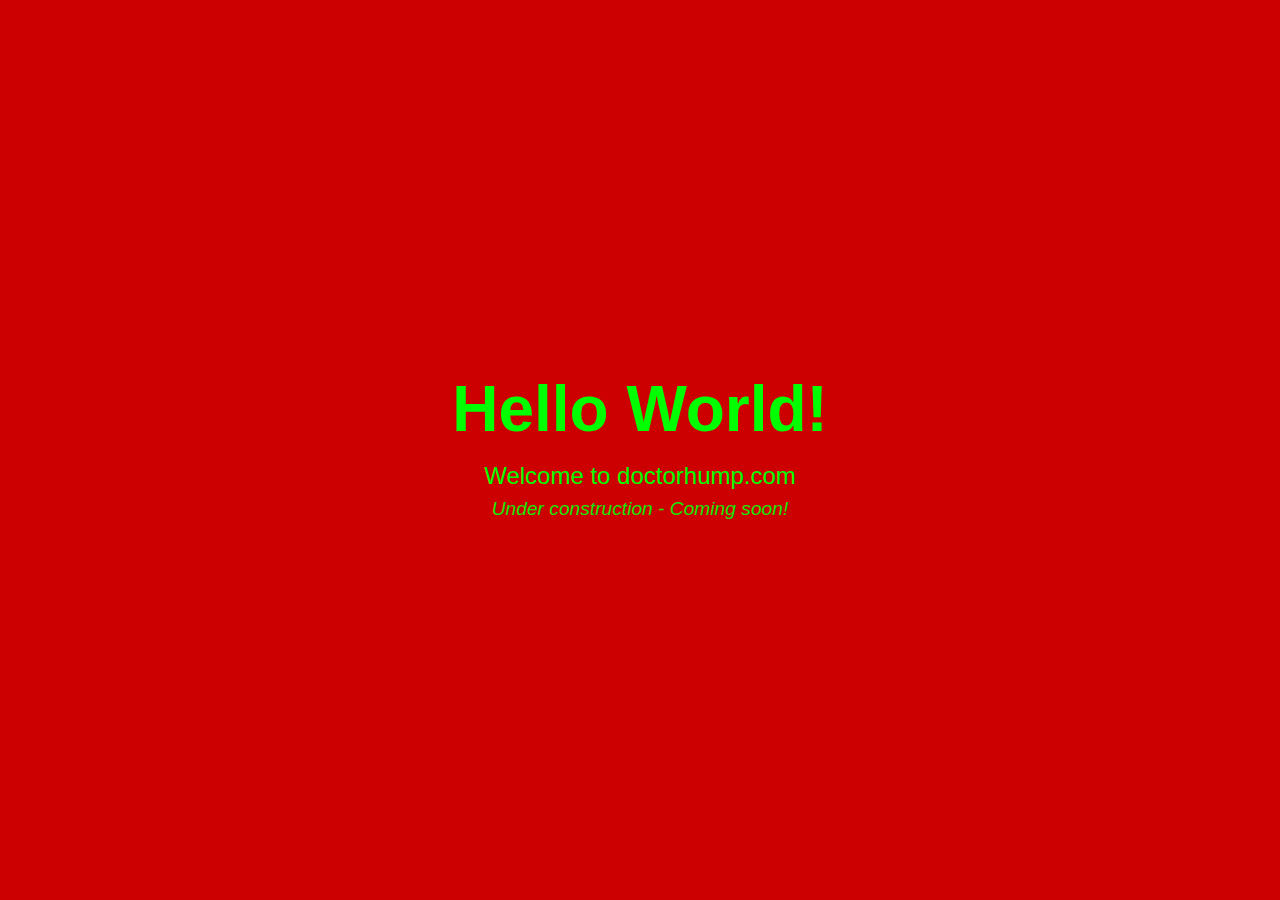
<file: index.html>
<!DOCTYPE html>
<html lang="en">
<head>
    <meta charset="UTF-8">
    <meta name="viewport" content="width=device-width, initial-scale=1.0">
    <title>Dr. Hump - Academic Website</title>
    <link rel="stylesheet" href="styles.css">
</head>
<body>
    <div class="container">
        <h1>Hello World!</h1>
        <p>Welcome to doctorhump.com</p>
        <p class="tagline">Under construction - Coming soon!</p>
    </div>
</body>
</html>
</file>
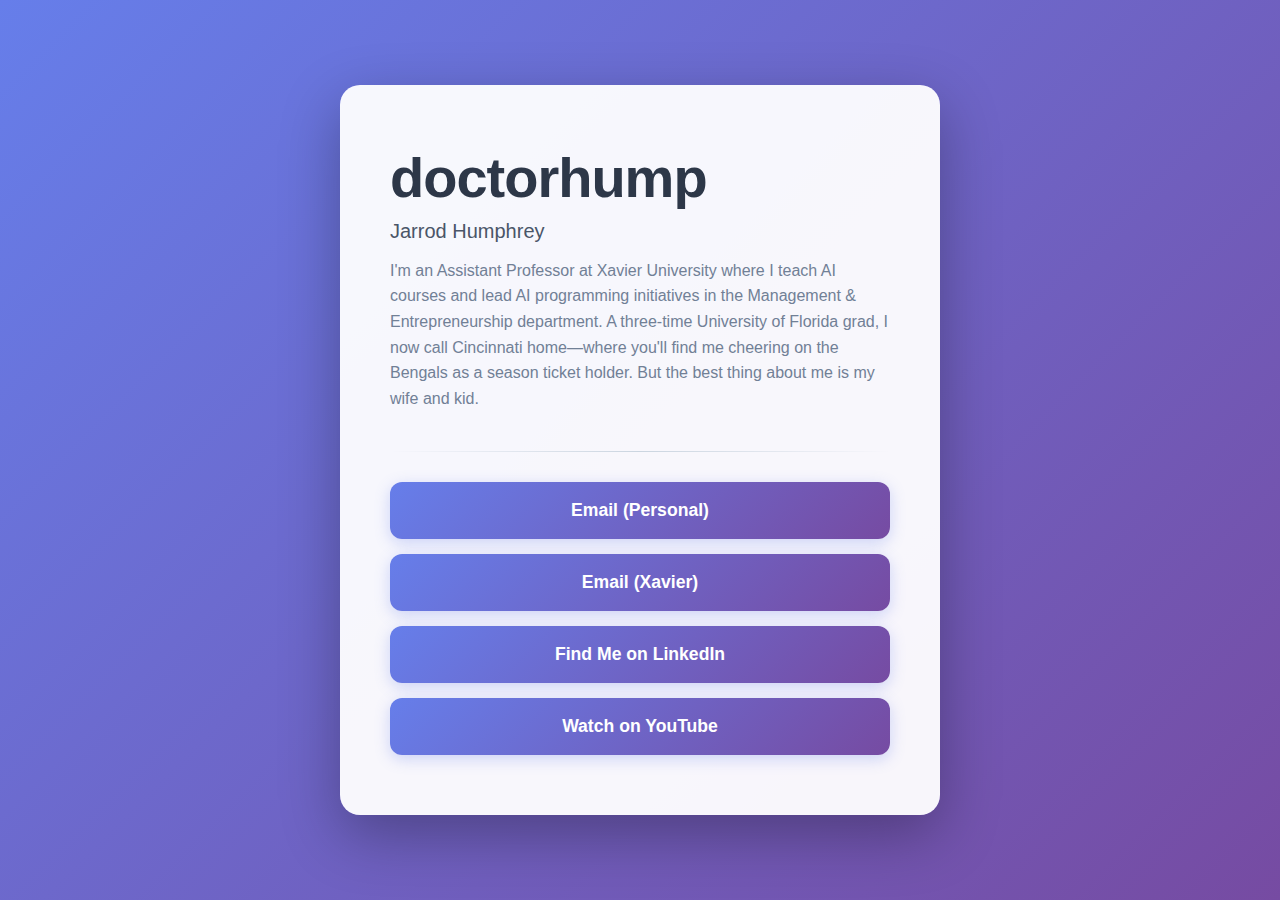
<file: website/index.html>
<!DOCTYPE html>
<html lang="en">
<head>
    <meta charset="UTF-8">
    <meta name="viewport" content="width=device-width, initial-scale=1.0">
    <title>doctorhump - Jarrod Humphrey</title>
    <style>
        * {
            margin: 0;
            padding: 0;
            box-sizing: border-box;
        }

        body {
            font-family: -apple-system, BlinkMacSystemFont, 'Segoe UI', Roboto, Oxygen, Ubuntu, Cantarell, sans-serif;
            background: linear-gradient(135deg, #667eea 0%, #764ba2 100%);
            min-height: 100vh;
            display: flex;
            align-items: center;
            justify-content: center;
            padding: 20px;
        }

        .container {
            background: rgba(255, 255, 255, 0.95);
            border-radius: 20px;
            padding: 60px 50px;
            max-width: 600px;
            width: 100%;
            box-shadow: 0 20px 60px rgba(0, 0, 0, 0.3);
        }

        h1 {
            font-size: 3.5rem;
            font-weight: 700;
            color: #2d3748;
            margin-bottom: 10px;
            letter-spacing: -1px;
        }

        .subtitle {
            font-size: 1.25rem;
            color: #4a5568;
            margin-bottom: 15px;
            font-weight: 400;
        }

        .position {
            font-size: 1rem;
            color: #718096;
            margin-bottom: 40px;
            line-height: 1.6;
        }

        .links {
            display: flex;
            flex-direction: column;
            gap: 15px;
        }

        .button {
            display: block;
            padding: 18px 30px;
            background: linear-gradient(135deg, #667eea 0%, #764ba2 100%);
            border-radius: 12px;
            text-decoration: none;
            color: white;
            font-size: 1.1rem;
            font-weight: 600;
            text-align: center;
            transition: all 0.3s ease;
            border: none;
            box-shadow: 0 4px 15px rgba(102, 126, 234, 0.3);
        }

        .button:hover {
            transform: translateY(-2px);
            box-shadow: 0 6px 20px rgba(102, 126, 234, 0.4);
        }

        .button:active {
            transform: translateY(0);
        }

        .divider {
            height: 1px;
            background: linear-gradient(to right, transparent, #cbd5e0, transparent);
            margin: 30px 0;
        }

        @media (max-width: 600px) {
            .container {
                padding: 40px 30px;
            }

            h1 {
                font-size: 2.5rem;
            }

            .subtitle {
                font-size: 1.1rem;
            }

            .button {
                font-size: 1rem;
                padding: 16px 25px;
            }
        }
    </style>
</head>
<body>
    <div class="container">
        <h1>doctorhump</h1>
        <div class="subtitle">Jarrod Humphrey</div>
        <div class="position">
            I'm an Assistant Professor at Xavier University where I teach AI courses and lead AI programming initiatives in the Management & Entrepreneurship department. A three-time University of Florida grad, I now call Cincinnati home—where you'll find me cheering on the Bengals as a season ticket holder. But the best thing about me is my wife and kid.
        </div>

        <div class="divider"></div>

        <div class="links">
            <a href="mailto:jarrodhumphrey@gmail.com" class="button">Email (Personal)</a>
            <a href="mailto:humphreyj5@xavier.edu" class="button">Email (Xavier)</a>
            <a href="https://www.linkedin.com/in/jarrodhhumphrey/" target="_blank" class="button">Find Me on LinkedIn</a>
            <a href="http://youtube.com/channel/UCz0xVTp0WazQLvGRUGHxPug" target="_blank" class="button">Watch on YouTube</a>
        </div>
    </div>
</body>
</html>
</file>
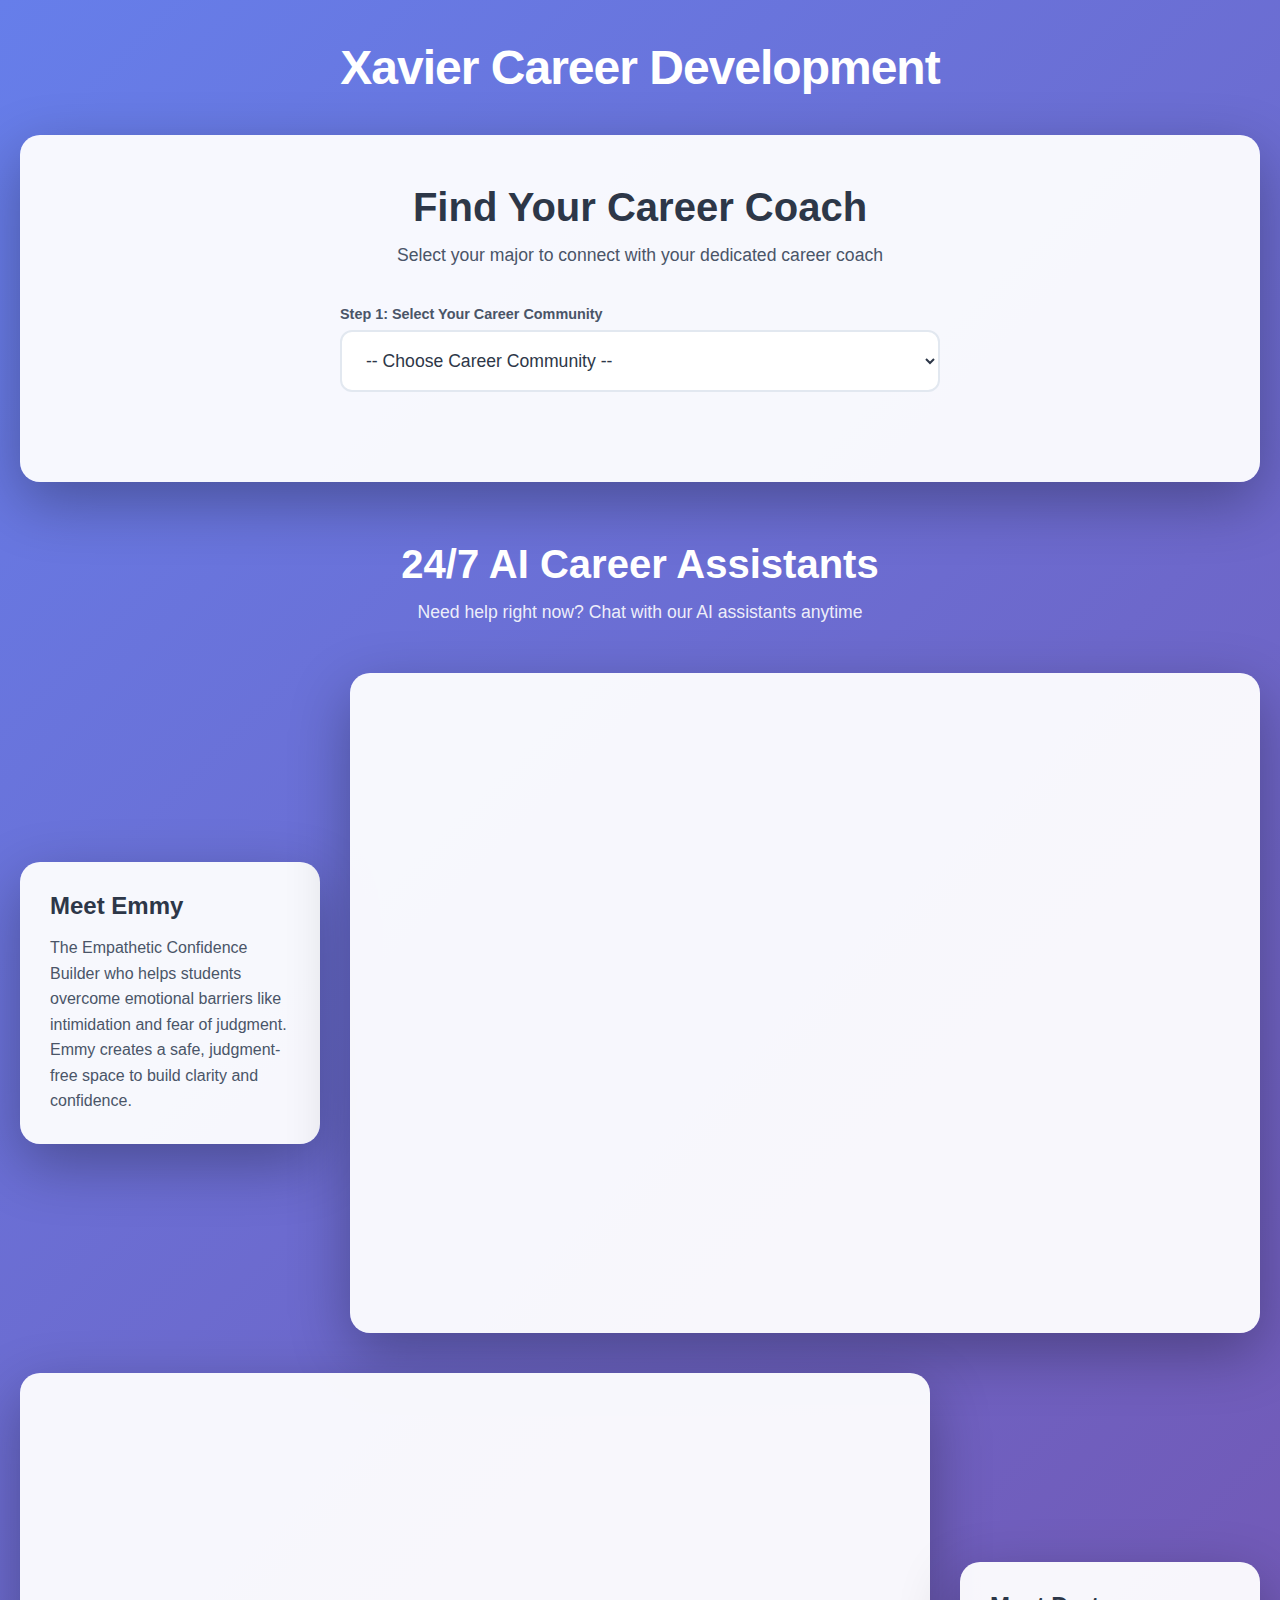
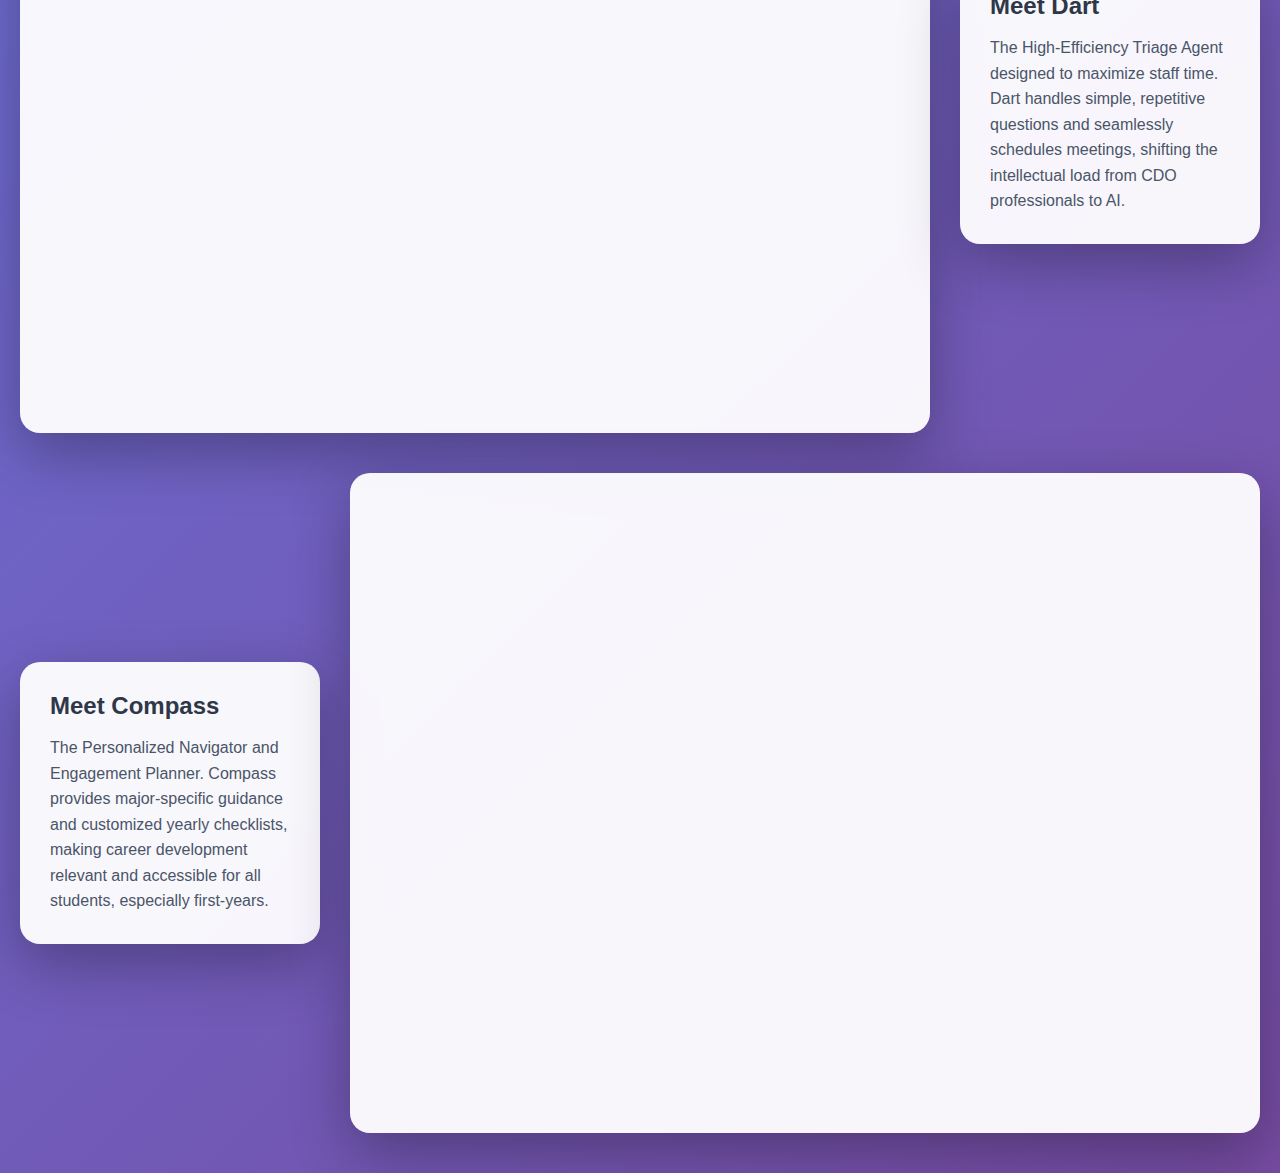
<file: docs/cdo.html>
<!DOCTYPE html>
<html lang="en">
<head>
    <meta charset="UTF-8">
    <meta name="viewport" content="width=device-width, initial-scale=1.0">
    <title>CDO - doctorhump</title>
    <style>
        * {
            margin: 0;
            padding: 0;
            box-sizing: border-box;
        }

        body {
            font-family: -apple-system, BlinkMacSystemFont, 'Segoe UI', Roboto, Oxygen, Ubuntu, Cantarell, sans-serif;
            background: linear-gradient(135deg, #667eea 0%, #764ba2 100%);
            min-height: 100vh;
            padding: 40px 20px;
        }

        .container {
            max-width: 1400px;
            margin: 0 auto;
        }

        h1 {
            font-size: 3rem;
            font-weight: 700;
            color: white;
            margin-bottom: 40px;
            text-align: center;
            letter-spacing: -1px;
        }

        .chatbot-section {
            display: flex;
            gap: 30px;
            margin-bottom: 40px;
            align-items: center;
        }

        .chatbot-section:last-child {
            margin-bottom: 0;
        }

        .chatbot-section.reverse {
            flex-direction: row-reverse;
        }

        .info-box {
            flex: 0 0 300px;
            background: rgba(255, 255, 255, 0.95);
            border-radius: 20px;
            padding: 30px;
            box-shadow: 0 20px 60px rgba(0, 0, 0, 0.3);
        }

        .info-box h2 {
            font-size: 1.5rem;
            font-weight: 700;
            color: #2d3748;
            margin-bottom: 15px;
        }

        .info-box p {
            font-size: 1rem;
            color: #4a5568;
            line-height: 1.6;
        }

        .chatbot-wrapper {
            flex: 1;
            background: rgba(255, 255, 255, 0.95);
            border-radius: 20px;
            padding: 30px;
            box-shadow: 0 20px 60px rgba(0, 0, 0, 0.3);
        }

        .chatbot-container {
            min-height: 600px;
            width: 100%;
        }

        @media (max-width: 1024px) {
            .chatbot-section,
            .chatbot-section.reverse {
                flex-direction: column;
            }

            .info-box {
                flex: 1 1 auto;
                width: 100%;
            }
        }

        @media (max-width: 768px) {
            h1 {
                font-size: 2rem;
            }

            .chatbot-wrapper {
                padding: 20px;
            }

            .chatbot-container {
                min-height: 500px;
            }

            .info-box {
                padding: 20px;
            }
        }

        /* Coach Finder Styles */
        .coach-finder-section {
            background: rgba(255, 255, 255, 0.95);
            border-radius: 20px;
            padding: 50px;
            margin-bottom: 60px;
            box-shadow: 0 20px 60px rgba(0, 0, 0, 0.3);
        }

        .coach-finder-section h2 {
            font-size: 2.5rem;
            font-weight: 700;
            color: #2d3748;
            margin-bottom: 15px;
            text-align: center;
        }

        .coach-finder-section .subtitle {
            font-size: 1.1rem;
            color: #4a5568;
            text-align: center;
            margin-bottom: 40px;
        }

        .major-selector {
            max-width: 600px;
            margin: 0 auto 40px;
        }

        .selector-row {
            display: flex;
            gap: 20px;
            margin-bottom: 20px;
        }

        .selector-column {
            flex: 1;
        }

        .selector-column label {
            display: block;
            font-size: 0.9rem;
            font-weight: 600;
            color: #4a5568;
            margin-bottom: 8px;
        }

        .major-selector select {
            width: 100%;
            padding: 18px 20px;
            font-size: 1.1rem;
            border: 2px solid #e2e8f0;
            border-radius: 12px;
            background: white;
            color: #2d3748;
            cursor: pointer;
            transition: all 0.3s ease;
        }

        .major-selector select:focus {
            outline: none;
            border-color: #667eea;
            box-shadow: 0 0 0 3px rgba(102, 126, 234, 0.1);
        }

        .major-selector select:disabled {
            background: #f7fafc;
            cursor: not-allowed;
            opacity: 0.6;
        }

        #specificMajorSelect {
            display: none;
        }

        #specificMajorSelect.active {
            display: block;
        }

        @media (max-width: 768px) {
            .selector-row {
                flex-direction: column;
                gap: 0;
            }

            .selector-column {
                margin-bottom: 20px;
            }
        }

        .coach-card {
            display: none;
            max-width: 700px;
            margin: 0 auto;
            padding: 40px;
            background: linear-gradient(135deg, #f7fafc 0%, #edf2f7 100%);
            border-radius: 16px;
            animation: fadeIn 0.5s ease;
        }

        .coach-card.active {
            display: flex;
            gap: 30px;
            align-items: center;
        }

        @keyframes fadeIn {
            from {
                opacity: 0;
                transform: translateY(10px);
            }
            to {
                opacity: 1;
                transform: translateY(0);
            }
        }

        .coach-photo {
            flex: 0 0 180px;
            width: 180px;
            height: 180px;
            border-radius: 50%;
            object-fit: cover;
            border: 5px solid white;
            box-shadow: 0 10px 30px rgba(0, 0, 0, 0.2);
        }

        .coach-info {
            flex: 1;
        }

        .coach-info h3 {
            font-size: 2rem;
            font-weight: 700;
            color: #2d3748;
            margin-bottom: 8px;
        }

        .coach-info .coach-title {
            font-size: 1.1rem;
            color: #667eea;
            font-weight: 600;
            margin-bottom: 15px;
        }

        .coach-info .bio {
            font-size: 1rem;
            color: #4a5568;
            line-height: 1.6;
            margin-bottom: 20px;
        }

        .schedule-btn {
            display: inline-block;
            padding: 16px 32px;
            background: linear-gradient(135deg, #667eea 0%, #764ba2 100%);
            color: white;
            text-decoration: none;
            border-radius: 12px;
            font-weight: 600;
            font-size: 1.1rem;
            transition: all 0.3s ease;
            box-shadow: 0 4px 15px rgba(102, 126, 234, 0.3);
        }

        .schedule-btn:hover {
            transform: translateY(-2px);
            box-shadow: 0 6px 20px rgba(102, 126, 234, 0.4);
        }

        .section-divider {
            text-align: center;
            margin: 60px 0 50px;
        }

        .section-divider h2 {
            font-size: 2.5rem;
            font-weight: 700;
            color: white;
            margin-bottom: 15px;
        }

        .section-divider p {
            font-size: 1.1rem;
            color: rgba(255, 255, 255, 0.9);
        }

        @media (max-width: 768px) {
            .coach-finder-section {
                padding: 30px 20px;
            }

            .coach-finder-section h2 {
                font-size: 2rem;
            }

            .coach-card.active {
                flex-direction: column;
                text-align: center;
            }

            .coach-photo {
                flex: 0 0 150px;
                width: 150px;
                height: 150px;
            }

            .coach-info h3 {
                font-size: 1.5rem;
            }
        }
    </style>
</head>
<body>
    <div class="container">
        <h1>Xavier Career Development</h1>

        <!-- Coach Finder Section -->
        <div class="coach-finder-section">
            <h2>Find Your Career Coach</h2>
            <p class="subtitle">Select your major to connect with your dedicated career coach</p>

            <div class="major-selector">
                <div class="selector-row">
                    <div class="selector-column">
                        <label for="collegeSelect">Step 1: Select Your Career Community</label>
                        <select id="collegeSelect" onchange="showMajors()">
                            <option value="">-- Choose Career Community --</option>
                            <option value="liberal-arts">Liberal Arts / APEX</option>
                            <option value="exploratory">Exploratory / Undecided</option>
                            <option value="arts-comm">Arts & Communication</option>
                            <option value="business-finance">Business - Financial, Economic, Insurance & Operations</option>
                            <option value="business-mgmt">Business - Management, Marketing, & Sports</option>
                            <option value="business-grad">Business - Graduate Students</option>
                            <option value="education">Education</option>
                            <option value="government">Government, Human Services, Non-Profit, & Law</option>
                            <option value="humanities">Humanities</option>
                            <option value="healthcare">Healthcare</option>
                            <option value="stem">STEM</option>
                        </select>
                    </div>
                    <div class="selector-column" id="specificMajorSelect">
                        <label for="majorSelect">Step 2: Select Your Major</label>
                        <select id="majorSelect" onchange="showCoach()">
                            <option value="">-- Choose Major --</option>
                        </select>
                    </div>
                </div>
            </div>

            <!-- Nick Andriole -->
            <div id="coach-nick" class="coach-card">
                <img src="Nick_Andriole.jpg" alt="Nick Andriole" class="coach-photo">
                <div class="coach-info">
                    <h3>Nick Andriole</h3>
                    <p class="coach-title">Assistant Director of Career Development</p>
                    <p class="bio">Nick transitioned from collegiate baseball coaching to higher education career services. He holds a Master's in Higher Education Administration from University of West Georgia and brings his student development philosophy to help Xavier students discover their career goals and build confidence for professional success.</p>
                    <a href="https://xavier.joinhandshake.com" target="_blank" class="schedule-btn">Schedule with Nick</a>
                </div>
            </div>

            <!-- Alyson McAdams (Arts) -->
            <div id="coach-alyson-arts" class="coach-card">
                <img src="Alyson_McAdams.jpg" alt="Alyson McAdams" class="coach-photo">
                <div class="coach-info">
                    <h3>Alyson McAdams</h3>
                    <p class="coach-title">Assistant Director of Career Development</p>
                    <p class="bio">Alyson holds a Master's in Higher Education and an MBA from Xavier University. As a former NCAA Division I student-athlete and team captain, she brings unique insights into competitive environments. She specializes in helping Arts & Communication students explore careers in creative industries, design, and media.</p>
                    <a href="https://xavier.joinhandshake.com" target="_blank" class="schedule-btn">Schedule with Alyson</a>
                </div>
            </div>

            <!-- Alyson McAdams (Management) -->
            <div id="coach-alyson-mgmt" class="coach-card">
                <img src="Alyson_McAdams.jpg" alt="Alyson McAdams" class="coach-photo">
                <div class="coach-info">
                    <h3>Alyson McAdams</h3>
                    <p class="coach-title">Assistant Director of Career Development</p>
                    <p class="bio">Alyson holds a Master's in Higher Education and an MBA from Xavier University. As a former NCAA Division I student-athlete and team captain, she brings unique insights into competitive environments. She specializes in helping Management, Marketing, Entrepreneurship, and Sports students develop their business careers.</p>
                    <a href="https://xavier.joinhandshake.com" target="_blank" class="schedule-btn">Schedule with Alyson</a>
                </div>
            </div>

            <!-- Nick Andriole (Finance) -->
            <div id="coach-nick-finance" class="coach-card">
                <img src="Nick_Andriole.jpg" alt="Nick Andriole" class="coach-photo">
                <div class="coach-info">
                    <h3>Nick Andriole</h3>
                    <p class="coach-title">Assistant Director of Career Development</p>
                    <p class="bio">Nick transitioned from collegiate baseball coaching to higher education career services. He holds a Master's in Higher Education Administration from University of West Georgia and brings his student development philosophy to help Finance, Economics, Accounting, and Business Analytics students navigate their career paths.</p>
                    <a href="https://xavier.joinhandshake.com" target="_blank" class="schedule-btn">Schedule with Nick</a>
                </div>
            </div>

            <!-- Nick Andriole (Humanities) -->
            <div id="coach-nick-hum" class="coach-card">
                <img src="Nick_Andriole.jpg" alt="Nick Andriole" class="coach-photo">
                <div class="coach-info">
                    <h3>Nick Andriole</h3>
                    <p class="coach-title">Assistant Director of Career Development</p>
                    <p class="bio">Nick transitioned from collegiate baseball coaching to higher education career services. He holds a Master's in Higher Education Administration from University of West Georgia and brings his student development philosophy to help Humanities students translate their liberal arts skills into meaningful career opportunities.</p>
                    <a href="https://xavier.joinhandshake.com" target="_blank" class="schedule-btn">Schedule with Nick</a>
                </div>
            </div>

            <!-- Heather Deters (Education) -->
            <div id="coach-heather-edu" class="coach-card">
                <img src="Heather_Deters.jpg" alt="Heather Deters" class="coach-photo">
                <div class="coach-info">
                    <h3>Heather Deters</h3>
                    <p class="coach-title">Senior Assistant Director of Career Development</p>
                    <p class="bio">Heather brings over 9 years of experience at Xavier with a Master's in Education from Ohio State. She leads mentoring programs and specializes in helping Education students navigate careers in teaching, social work, counseling, and educational leadership.</p>
                    <a href="https://xavier.joinhandshake.com" target="_blank" class="schedule-btn">Schedule with Heather</a>
                </div>
            </div>

            <!-- Heather Deters (Healthcare) -->
            <div id="coach-heather-health" class="coach-card">
                <img src="Heather_Deters.jpg" alt="Heather Deters" class="coach-photo">
                <div class="coach-info">
                    <h3>Heather Deters</h3>
                    <p class="coach-title">Senior Assistant Director of Career Development</p>
                    <p class="bio">Heather brings over 9 years of experience at Xavier with a Master's in Education from Ohio State. She leads mentoring programs and specializes in helping Healthcare students navigate careers in nursing, pre-health professions, and health sciences.</p>
                    <a href="https://xavier.joinhandshake.com" target="_blank" class="schedule-btn">Schedule with Heather</a>
                </div>
            </div>

            <!-- Cheyenne Edo-Osagie (Government) -->
            <div id="coach-cheyenne-gov" class="coach-card">
                <img src="Cheyenne_Edo_Osagie.jpg" alt="Cheyenne Edo-Osagie" class="coach-photo">
                <div class="coach-info">
                    <h3>Cheyenne Edo-Osagie</h3>
                    <p class="coach-title">Assistant Director of Career Development</p>
                    <p class="bio">Cheyenne is a proud Xavier alumna with a Master's in Criminal Justice. She brings deep institutional knowledge and passion for student success to help Government, Law, Psychology, Criminal Justice, and Political Science students navigate careers in public service, law, and human services.</p>
                    <a href="https://xavier.joinhandshake.com" target="_blank" class="schedule-btn">Schedule with Cheyenne</a>
                </div>
            </div>

            <!-- Cheyenne Edo-Osagie (STEM) -->
            <div id="coach-cheyenne-stem" class="coach-card">
                <img src="Cheyenne_Edo_Osagie.jpg" alt="Cheyenne Edo-Osagie" class="coach-photo">
                <div class="coach-info">
                    <h3>Cheyenne Edo-Osagie</h3>
                    <p class="coach-title">Assistant Director of Career Development</p>
                    <p class="bio">Cheyenne is a proud Xavier alumna with a Master's in Criminal Justice. She brings deep institutional knowledge and passion for student success to help STEM students in Biology, Chemistry, Computer Science, Data Science, Physics, and Engineering explore technical and scientific careers.</p>
                    <a href="https://xavier.joinhandshake.com" target="_blank" class="schedule-btn">Schedule with Cheyenne</a>
                </div>
            </div>

            <!-- Matescia Stroud -->
            <div id="coach-matescia" class="coach-card">
                <img src="Mateiscia_Stroud.jpg" alt="Matescia Stroud" class="coach-photo">
                <div class="coach-info">
                    <h3>Matescia Stroud</h3>
                    <p class="coach-title">Associate Director of Employer Relations</p>
                    <p class="bio">Matescia brings over 20 years of career development experience with a Master's in Human Resources. As Xavier's DEI and disability services liaison, she specializes in helping graduate business students navigate finance, economics, insurance, and business operations careers with a focus on inclusive professional development.</p>
                    <a href="https://xavier.joinhandshake.com" target="_blank" class="schedule-btn">Schedule with Matescia</a>
                </div>
            </div>
        </div>

        <!-- Section Divider -->
        <div class="section-divider">
            <h2>24/7 AI Career Assistants</h2>
            <p>Need help right now? Chat with our AI assistants anytime</p>
        </div>

        <!-- Chatbot 1 - Info on Left -->
        <div class="chatbot-section">
            <div class="info-box">
                <h2>Meet Emmy</h2>
                <p>The Empathetic Confidence Builder who helps students overcome emotional barriers like intimidation and fear of judgment. Emmy creates a safe, judgment-free space to build clarity and confidence.</p>
            </div>
            <div class="chatbot-wrapper">
                <div id="customgpt_chat_1" class="chatbot-container"></div>
            </div>
        </div>

        <!-- Chatbot 2 - Info on Right -->
        <div class="chatbot-section reverse">
            <div class="info-box">
                <h2>Meet Dart</h2>
                <p>The High-Efficiency Triage Agent designed to maximize staff time. Dart handles simple, repetitive questions and seamlessly schedules meetings, shifting the intellectual load from CDO professionals to AI.</p>
            </div>
            <div class="chatbot-wrapper">
                <div id="customgpt_chat_2" class="chatbot-container"></div>
            </div>
        </div>

        <!-- Chatbot 3 - Info on Left -->
        <div class="chatbot-section">
            <div class="info-box">
                <h2>Meet Compass</h2>
                <p>The Personalized Navigator and Engagement Planner. Compass provides major-specific guidance and customized yearly checklists, making career development relevant and accessible for all students, especially first-years.</p>
            </div>
            <div class="chatbot-wrapper">
                <div id="customgpt_chat_3" class="chatbot-container"></div>
            </div>
        </div>
    </div>

    <!-- Chatbot 1 Script -->
    <script src="https://cdn.customgpt.ai/js/embed.js" defer div_id="customgpt_chat_1" p_id="85171" p_key="6691240352d44c1d1a55dd6403074e59"></script>

    <!-- Chatbot 2 Script -->
    <script src="https://cdn.customgpt.ai/js/embed.js" defer div_id="customgpt_chat_2" p_id="86004" p_key="40ef6cb327cea87b81866adf6c09613c"></script>

    <!-- Chatbot 3 Script -->
    <script src="https://cdn.customgpt.ai/js/embed.js" defer div_id="customgpt_chat_3" p_id="86009" p_key="76084897b45e8c8c38dbab45dc247dc2"></script>

    <!-- Coach Finder JavaScript -->
    <script>
        // Major mappings for each career community
        const majorsByCollege = {
            'liberal-arts': {
                'Liberal Arts / APEX': [
                    ['Liberal Arts / APEX (Any Major)', 'nick']
                ]
            },
            'exploratory': {
                'Exploratory / Undecided': [
                    ['Exploratory / Undecided', 'nick']
                ]
            },
            'arts-comm': {
                'Arts & Communication': [
                    ['3D Animation & Game Design', 'alyson-arts'],
                    ['Art', 'alyson-arts'],
                    ['Communication Studies', 'alyson-arts'],
                    ['Digital Innovation, Film, & Television', 'alyson-arts'],
                    ['Digital and Strategic Communication', 'alyson-arts'],
                    ['Fine Arts', 'alyson-arts'],
                    ['Graphic Design', 'alyson-arts']
                ]
            },
            'business-finance': {
                'Financial, Economic, Insurance & Business Operations': [
                    ['Accounting', 'nick-finance'],
                    ['Business Analytics and Information Systems', 'nick-finance'],
                    ['Economics', 'nick-finance'],
                    ['Finance', 'nick-finance']
                ]
            },
            'business-mgmt': {
                'Management, Marketing, & Sports': [
                    ['Entrepreneurship & Innovation', 'alyson-mgmt'],
                    ['International Business', 'alyson-mgmt'],
                    ['Management', 'alyson-mgmt'],
                    ['Marketing', 'alyson-mgmt'],
                    ['Sport Administration', 'alyson-mgmt'],
                    ['Sport Management & Marketing', 'alyson-mgmt']
                ]
            },
            'business-grad': {
                'Graduate Business': [
                    ['Graduate Business (All Majors)', 'matescia']
                ]
            },
            'education': {
                'Education': [
                    ['Coaching Education', 'heather-edu'],
                    ['Educational Administration', 'heather-edu'],
                    ['Pre-Elementary Education', 'heather-edu'],
                    ['Elementary Education', 'heather-edu'],
                    ['Middle Grades Education', 'heather-edu'],
                    ['Secondary Education', 'heather-edu'],
                    ['Montessori Education', 'heather-edu'],
                    ['Multicultural Literature', 'heather-edu'],
                    ['Music', 'heather-edu'],
                    ['Music Performance', 'heather-edu'],
                    ['Music Production', 'heather-edu'],
                    ['Musical Theatre', 'heather-edu'],
                    ['School Counseling', 'heather-edu'],
                    ['Social Work', 'heather-edu'],
                    ['Special Education', 'heather-edu'],
                    ['TESOL', 'heather-edu'],
                    ['Theatre', 'heather-edu']
                ]
            },
            'government': {
                'Government, Human Services, Non-Profit, & Law': [
                    ['Criminal Justice', 'cheyenne-gov'],
                    ['Gender & Diversity Studies', 'cheyenne-gov'],
                    ['International Studies', 'cheyenne-gov'],
                    ['Philosophy', 'cheyenne-gov'],
                    ['Philosophy, Politics, and the Public (PPP)', 'cheyenne-gov'],
                    ['Political Science', 'cheyenne-gov'],
                    ['Psychology', 'cheyenne-gov'],
                    ['Clinical Psychology', 'cheyenne-gov'],
                    ['Sociology', 'cheyenne-gov']
                ]
            },
            'humanities': {
                'Humanities': [
                    ['English', 'nick-hum'],
                    ['Foreign Languages', 'nick-hum'],
                    ['History', 'nick-hum'],
                    ['Organizational Leadership', 'nick-hum'],
                    ['Theology', 'nick-hum']
                ]
            },
            'healthcare': {
                'Healthcare': [
                    ['Athletic Training', 'heather-health'],
                    ['Exercise Science', 'heather-health'],
                    ['Health Administration', 'heather-health'],
                    ['Health Science and Wellness', 'heather-health'],
                    ['Medical Health & Humanities', 'heather-health'],
                    ['Nursing', 'heather-health'],
                    ['Occupational Therapy', 'heather-health'],
                    ['Pre-Dental', 'heather-health'],
                    ['Pre-Medicine', 'heather-health'],
                    ['Pre-Pharmacy', 'heather-health'],
                    ['Pre-Veterinary Sciences', 'heather-health'],
                    ['Speech, Language, & Communicative Behavior', 'heather-health']
                ]
            },
            'stem': {
                'STEM': [
                    ['Actuarial Science', 'cheyenne-stem'],
                    ['Artificial Intelligence', 'cheyenne-stem'],
                    ['Applied Physics', 'cheyenne-stem'],
                    ['Biology', 'cheyenne-stem'],
                    ['Biomedical Sciences', 'cheyenne-stem'],
                    ['Biophysics', 'cheyenne-stem'],
                    ['Biological Sciences for Business', 'cheyenne-stem'],
                    ['Chemistry', 'cheyenne-stem'],
                    ['Computer Science', 'cheyenne-stem'],
                    ['Cybersecurity', 'cheyenne-stem'],
                    ['Data Science', 'cheyenne-stem'],
                    ['Engineering Physics', 'cheyenne-stem'],
                    ['Environmental Sciences & Sustainability', 'cheyenne-stem'],
                    ['Genetics', 'cheyenne-stem'],
                    ['Mathematics', 'cheyenne-stem'],
                    ['Microbiology', 'cheyenne-stem'],
                    ['Neuroscience', 'cheyenne-stem'],
                    ['Physics', 'cheyenne-stem'],
                    ['Teaching Life Integrated Science', 'cheyenne-stem'],
                    ['Teaching Life Sciences & Chemistry', 'cheyenne-stem']
                ]
            }
        };

        function showMajors() {
            const collegeSelect = document.getElementById('collegeSelect');
            const majorSelect = document.getElementById('majorSelect');
            const specificMajorDiv = document.getElementById('specificMajorSelect');

            // Clear previous majors
            majorSelect.innerHTML = '<option value="">-- Choose Major --</option>';

            // Hide coach cards
            const allCards = document.querySelectorAll('.coach-card');
            allCards.forEach(card => card.classList.remove('active'));

            const selectedCollege = collegeSelect.value;

            if (selectedCollege && majorsByCollege[selectedCollege]) {
                // Show the major dropdown
                specificMajorDiv.classList.add('active');

                // Populate majors organized by category
                const categories = majorsByCollege[selectedCollege];
                for (const [category, majors] of Object.entries(categories)) {
                    const optgroup = document.createElement('optgroup');
                    optgroup.label = category;

                    majors.forEach(([majorName, coachId]) => {
                        const option = document.createElement('option');
                        option.value = coachId;
                        option.textContent = majorName;
                        optgroup.appendChild(option);
                    });

                    majorSelect.appendChild(optgroup);
                }
            } else {
                // Hide the major dropdown
                specificMajorDiv.classList.remove('active');
            }
        }

        function showCoach() {
            // Hide all coach cards
            const allCards = document.querySelectorAll('.coach-card');
            allCards.forEach(card => card.classList.remove('active'));

            // Get selected value
            const selectedValue = document.getElementById('majorSelect').value;

            // Show the selected coach card
            if (selectedValue) {
                const coachCard = document.getElementById('coach-' + selectedValue);
                if (coachCard) {
                    coachCard.classList.add('active');
                }
            }
        }
    </script>
</body>
</html>
</file>
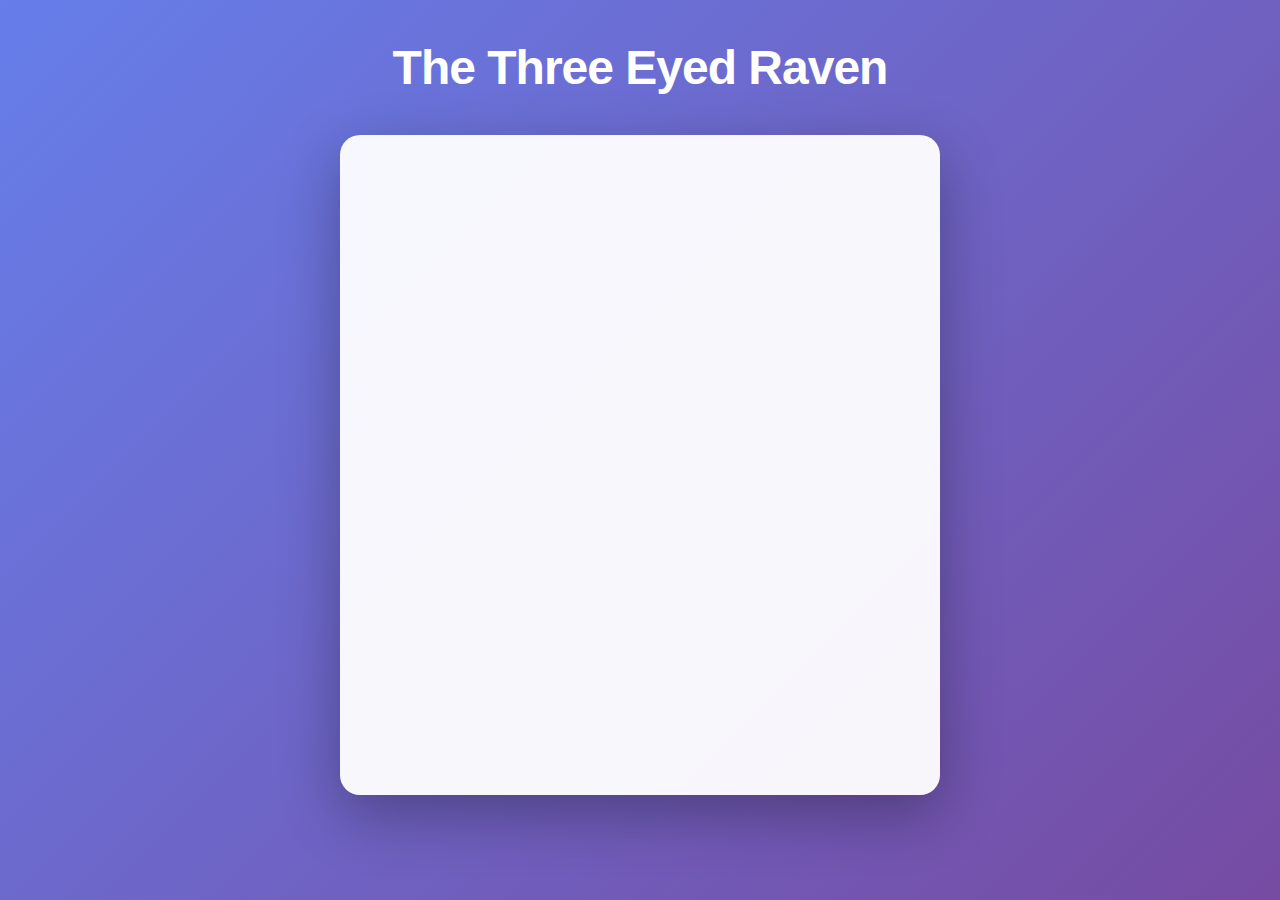
<file: docs/raven.html>
<!DOCTYPE html>
<html lang="en">
<head>
    <meta charset="UTF-8">
    <meta name="viewport" content="width=device-width, initial-scale=1.0">
    <title>The Three Eyed Raven</title>
    <style>
        * {
            margin: 0;
            padding: 0;
            box-sizing: border-box;
        }

        body {
            font-family: -apple-system, BlinkMacSystemFont, 'Segoe UI', Roboto, Oxygen, Ubuntu, Cantarell, sans-serif;
            background: linear-gradient(135deg, #667eea 0%, #764ba2 100%);
            min-height: 100vh;
            padding: 40px 20px;
        }

        .container {
            max-width: 600px;
            margin: 0 auto;
        }

        h1 {
            font-size: 3rem;
            font-weight: 700;
            color: white;
            margin-bottom: 40px;
            text-align: center;
            letter-spacing: -1px;
        }

        .chatbot-wrapper {
            background: rgba(255, 255, 255, 0.95);
            border-radius: 20px;
            padding: 30px;
            box-shadow: 0 20px 60px rgba(0, 0, 0, 0.3);
        }

        .chatbot-container {
            min-height: 600px;
            width: 100%;
        }

        @media (max-width: 768px) {
            h1 {
                font-size: 2rem;
            }

            .chatbot-wrapper {
                padding: 20px;
            }

            .chatbot-container {
                min-height: 500px;
            }
        }
    </style>
</head>
<body>
    <div class="container">
        <h1>The Three Eyed Raven</h1>

        <div class="chatbot-wrapper">
            <div id="customgpt_chat" class="chatbot-container"></div>
        </div>
    </div>

    <script src="https://cdn.customgpt.ai/js/embed.js" defer div_id="customgpt_chat" p_id="86313" p_key="ef5a79f6ad8f09fbcd54e65c6eadf12f"></script>
</body>
</html>
</file>
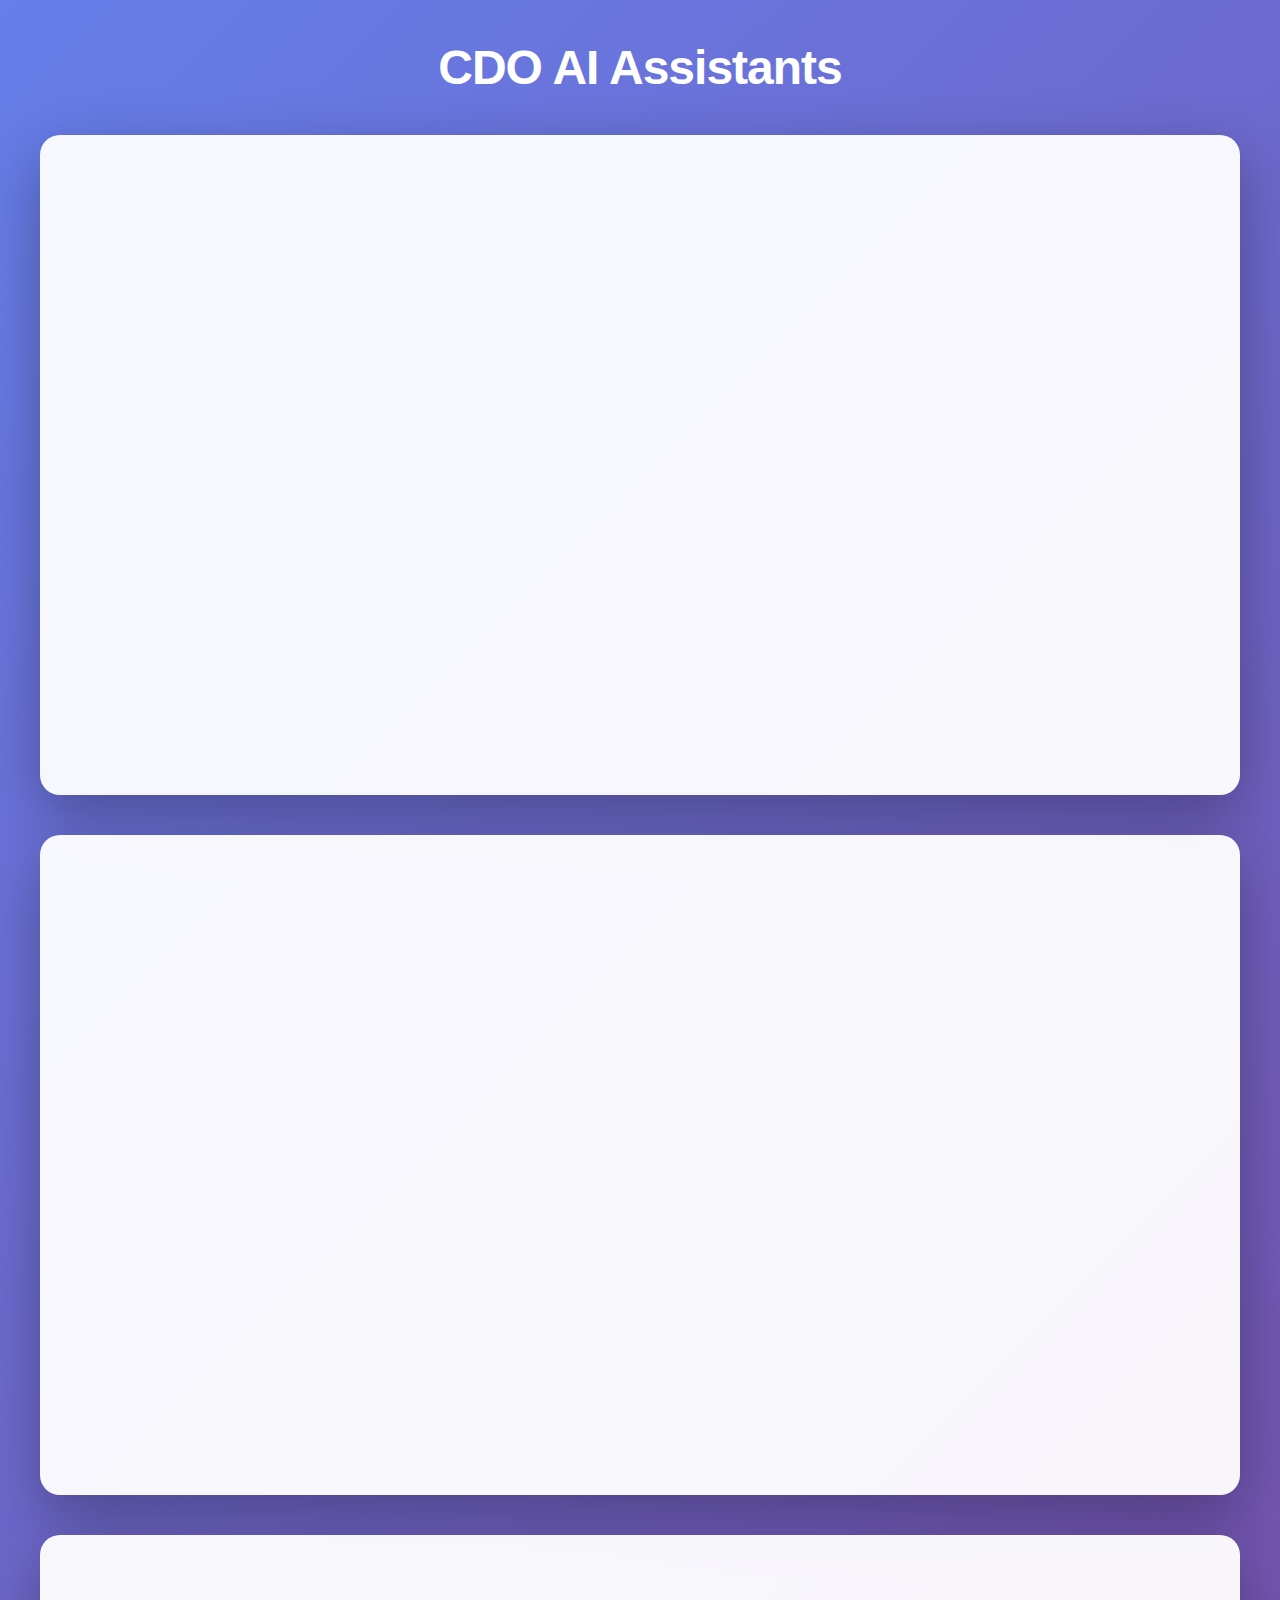
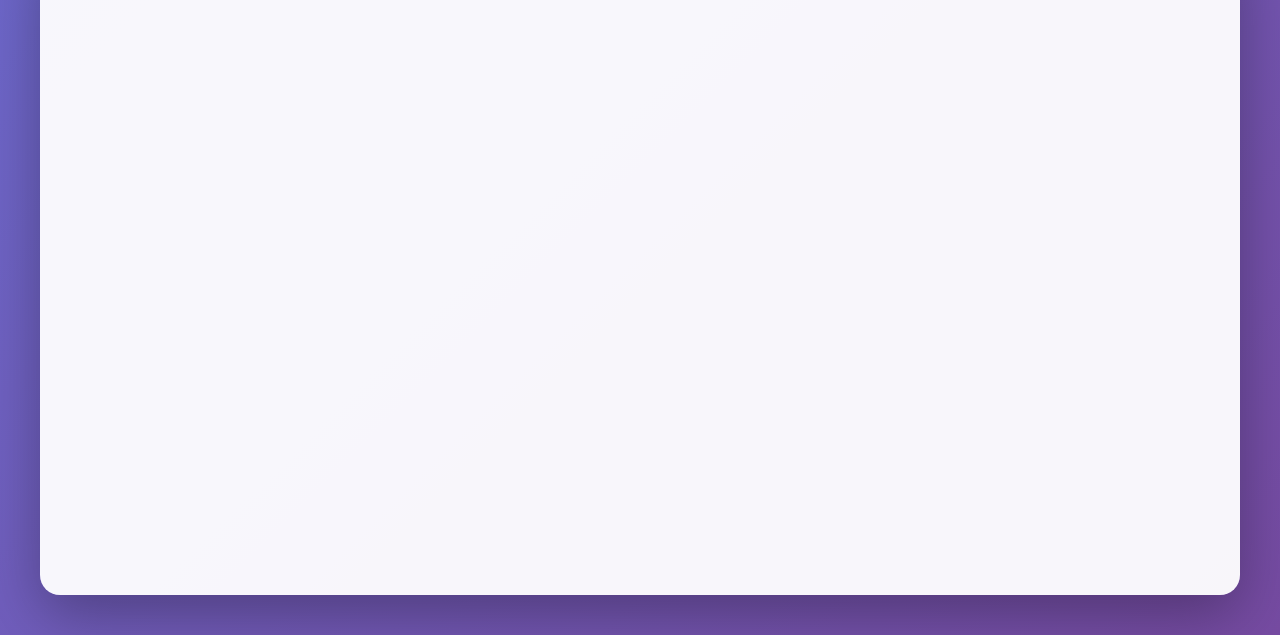
<file: website/cdo.html>
<!DOCTYPE html>
<html lang="en">
<head>
    <meta charset="UTF-8">
    <meta name="viewport" content="width=device-width, initial-scale=1.0">
    <title>CDO - doctorhump</title>
    <style>
        * {
            margin: 0;
            padding: 0;
            box-sizing: border-box;
        }

        body {
            font-family: -apple-system, BlinkMacSystemFont, 'Segoe UI', Roboto, Oxygen, Ubuntu, Cantarell, sans-serif;
            background: linear-gradient(135deg, #667eea 0%, #764ba2 100%);
            min-height: 100vh;
            padding: 40px 20px;
        }

        .container {
            max-width: 1200px;
            margin: 0 auto;
        }

        h1 {
            font-size: 3rem;
            font-weight: 700;
            color: white;
            margin-bottom: 40px;
            text-align: center;
            letter-spacing: -1px;
        }

        .chatbot-wrapper {
            background: rgba(255, 255, 255, 0.95);
            border-radius: 20px;
            padding: 30px;
            margin-bottom: 40px;
            box-shadow: 0 20px 60px rgba(0, 0, 0, 0.3);
        }

        .chatbot-wrapper:last-child {
            margin-bottom: 0;
        }

        .chatbot-container {
            min-height: 600px;
            width: 100%;
        }

        @media (max-width: 768px) {
            h1 {
                font-size: 2rem;
            }

            .chatbot-wrapper {
                padding: 20px;
            }

            .chatbot-container {
                min-height: 500px;
            }
        }
    </style>
</head>
<body>
    <div class="container">
        <h1>CDO AI Assistants</h1>

        <!-- Chatbot 1 -->
        <div class="chatbot-wrapper">
            <div id="customgpt_chat_1" class="chatbot-container"></div>
        </div>

        <!-- Chatbot 2 -->
        <div class="chatbot-wrapper">
            <div id="customgpt_chat_2" class="chatbot-container"></div>
        </div>

        <!-- Chatbot 3 -->
        <div class="chatbot-wrapper">
            <div id="customgpt_chat_3" class="chatbot-container"></div>
        </div>
    </div>

    <!-- Chatbot 1 Script -->
    <script src="https://cdn.customgpt.ai/js/embed.js" defer div_id="customgpt_chat_1" p_id="85171" p_key="6691240352d44c1d1a55dd6403074e59"></script>

    <!-- Chatbot 2 Script -->
    <script src="https://cdn.customgpt.ai/js/embed.js" defer div_id="customgpt_chat_2" p_id="86004" p_key="40ef6cb327cea87b81866adf6c09613c"></script>

    <!-- Chatbot 3 Script -->
    <script src="https://cdn.customgpt.ai/js/embed.js" defer div_id="customgpt_chat_3" p_id="86009" p_key="76084897b45e8c8c38dbab45dc247dc2"></script>
</body>
</html>
</file>
<file: styles.css>
* {
    margin: 0;
    padding: 0;
    box-sizing: border-box;
}

body {
    font-family: 'Segoe UI', Tahoma, Geneva, Verdana, sans-serif;
    background: #CC0000;
    min-height: 100vh;
    display: flex;
    justify-content: center;
    align-items: center;
    color: #00FF00;
}

.container {
    text-align: center;
    padding: 2rem;
}

h1 {
    font-size: 4rem;
    margin-bottom: 1rem;
    animation: fadeIn 1s ease-in;
}

p {
    font-size: 1.5rem;
    margin-bottom: 0.5rem;
}

.tagline {
    font-size: 1.2rem;
    opacity: 0.9;
    font-style: italic;
}

@keyframes fadeIn {
    from {
        opacity: 0;
        transform: translateY(-20px);
    }
    to {
        opacity: 1;
        transform: translateY(0);
    }
}
</file>
